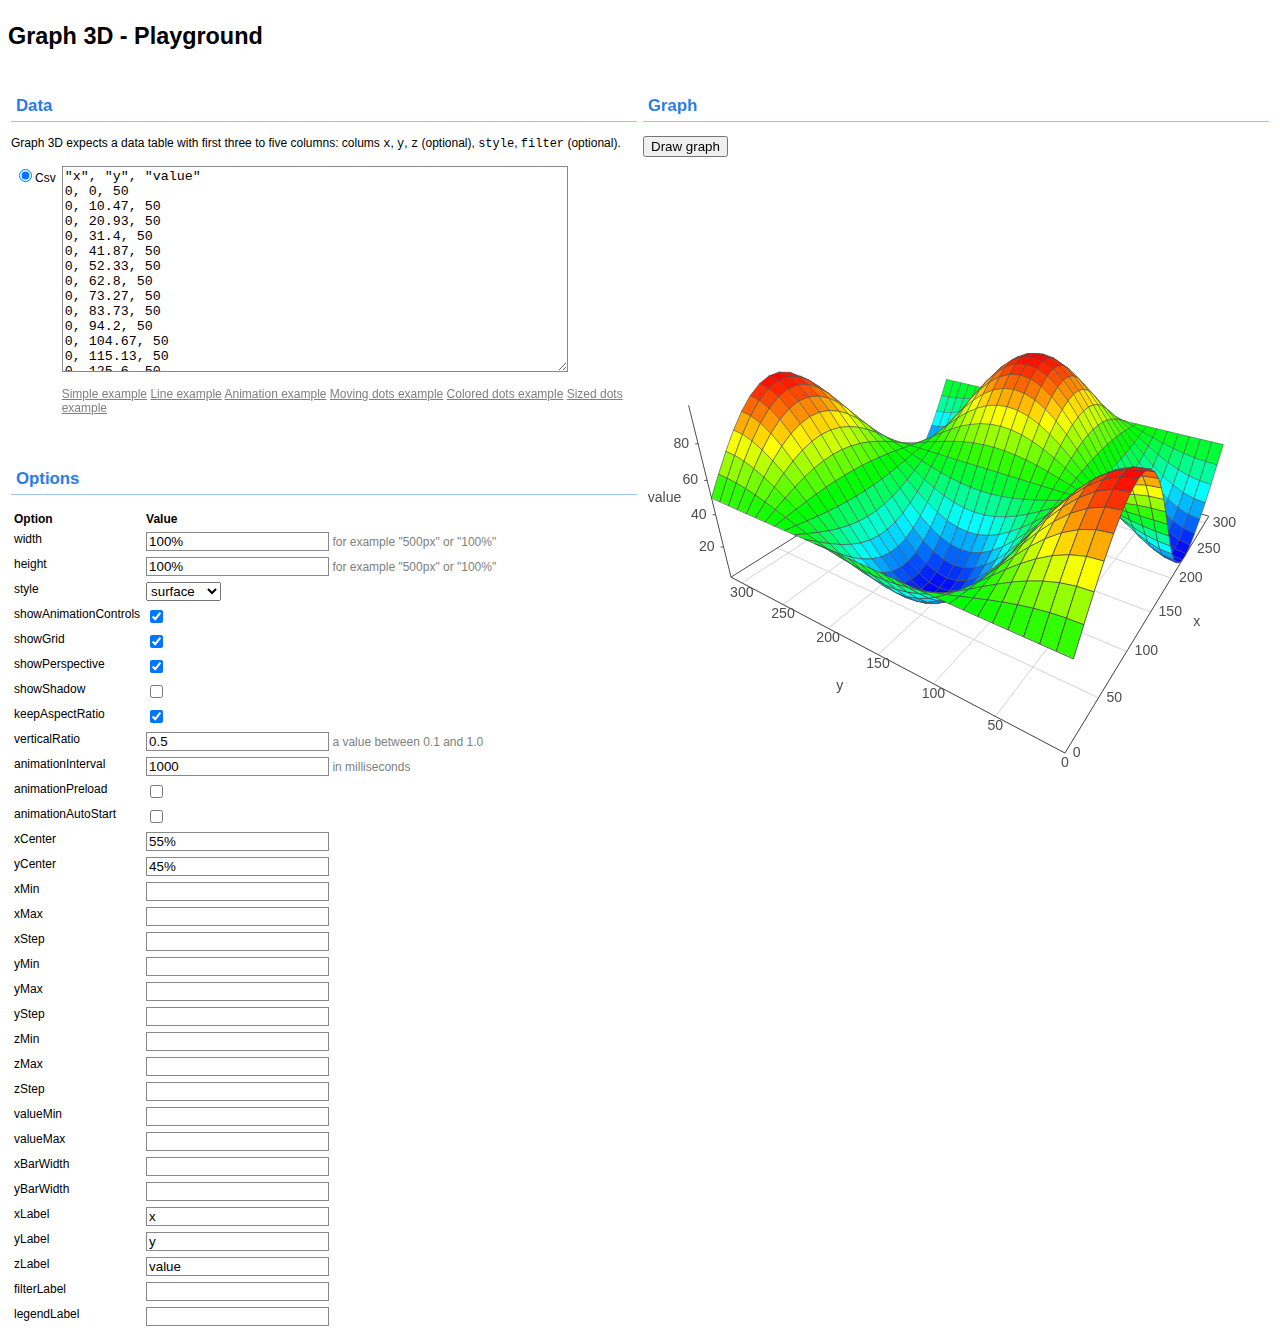
<file: web/node_modules/vis/examples/graph3d/playground/index.html>
<!doctype html>
<html>

<head>
    <title>Graph 3D - Playground</title>

    <script type="text/javascript" src="../../../dist/vis.js"></script>

    <script type="text/javascript" src="playground.js"></script>
    <script type="text/javascript" src="csv2array.js"></script>
    <link rel='stylesheet' href='playground.css' type='text/css'>

    <script type="text/javascript">
        // Called when the Visualization API is loaded.
        function drawVisualization() {
            // TODO
        }
    </script>
    <script src="../../googleAnalytics.js"></script>
</head>

<body onload="load();">

<h1>Graph 3D - Playground</h1>

<table style="width:100%;">
<col width="50%">
<col width="50%">

<tr>
    <td>
        <h2>Data</h2>
        <p>
            Graph 3D expects a data table with first three to five columns:
            colums <code>x</code>, <code>y</code>, <code>z</code> (optional),
            <code>style</code>, <code>filter</code> (optional).
        </p>

        <table>
            <tr>
                <td style="white-space: nowrap">
                    <input type="radio" name="datatype" id="datatypeCsv" onclick="selectDataType();" checked value="csv">Csv
                </td>
                <td>
                    <div id="csv">
                        <textarea id="csvTextarea"></textarea>
                        <p>
                            <a href="javascript: loadCsvExample();" title="Load an example">Simple example</a>
                            <a href="javascript: loadCsvLineExample();" title="Load an example">Line example</a>
                            <a href="javascript: loadCsvAnimationExample();" title="Load an example">Animation example</a>
                            <a href="javascript: loadCsvMovingDotsExample();" title="Load an example">Moving dots example</a>
                            <a href="javascript: loadCsvColoredDotsExample();" title="Load an example">Colored dots example</a>
                            <a href="javascript: loadCsvSizedDotsExample();" title="Load an example">Sized dots example</a>
                        </p>
                    </div>
                </td>
            </tr>
          <!-- TODO: add JSON examples -->
        </table>

        <br>
    </td>
    <td rowspan=2>
        <h2>Graph</h2>
        <p>
            <input type="button" value="Draw graph" onclick="draw();" id="draw">
        </p>

        <div id="graph"></div>
    </td>
</tr>
<tr>
    <td>
        <h2>Options</h2>

        <table>
            <tr>
                <th>Option</th>
                <th>Value</th>
            </tr>

            <tr>
                <td>width</td>
                <td><input type="text" id="width" value="100%" /> <span class="info">for example "500px" or "100%"</span></td>
            </tr>
            <tr>
                <td>height</td>
                <td><input type="text" id="height" value="100%" /> <span class="info">for example "500px" or "100%"</span></td>
            </tr>
            <tr>
                <td>style</td>
                <td>
                    <select id="style">
                        <option value="bar" >bar
                        <option value="bar-color" >bar-color
                        <option value="bar-size" >bar-size
                        <option value="dot" >dot
                        <option value="dot-color" >dot-color
                        <option value="dot-size" >dot-size
                        <option value="dot-line" >dot-line
                        <option value="line" >line
                        <option value="grid" >grid
                        <option value="surface" selected>surface
                    </select>
            </tr>

            <tr>
                <td>showAnimationControls</td>
                <td><input type="checkbox" id="showAnimationControls" checked /></td>
            </tr>
            <tr>
                <td>showGrid</td>
                <td><input type="checkbox" id="showGrid" checked /></td>
            </tr>
            <tr>
                <td>showPerspective</td>
                <td><input type="checkbox" id="showPerspective" checked /></td>
            </tr>
            <tr>
                <td>showShadow</td>
                <td><input type="checkbox" id="showShadow" /></td>
            </tr>

            <tr>
                <td>keepAspectRatio</td>
                <td><input type="checkbox" id="keepAspectRatio" checked /></td>
            </tr>
            <tr>
                <td>verticalRatio</td>
                <td><input type="text" id="verticalRatio" value="0.5" /> <span class="info">a value between 0.1 and 1.0</span></td>
            </tr>

            <tr>
                <td>animationInterval</td>
                <td><input type="text" id="animationInterval" value="1000" /> <span class="info">in milliseconds</span></td>
            </tr>
            <tr>
                <td>animationPreload</td>
                <td><input type="checkbox" id="animationPreload" /></td>
            </tr>
            <tr>
                <td>animationAutoStart</td>
                <td><input type="checkbox" id="animationAutoStart" /></td>
            </tr>

            <tr><td>xCenter</td><td><input type="text" id="xCenter" value="55%" /></td></tr>
            <tr><td>yCenter</td><td><input type="text" id="yCenter" value="45%" /></td></tr>

            <tr><td>xMin</td><td><input type="text" id="xMin" /></td></tr>
            <tr><td>xMax</td><td><input type="text" id="xMax" /></td></tr>
            <tr><td>xStep</td><td><input type="text" id="xStep" /></td></tr>

            <tr><td>yMin</td><td><input type="text" id="yMin" /></td></tr>
            <tr><td>yMax</td><td><input type="text" id="yMax" /></td></tr>
            <tr><td>yStep</td><td><input type="text" id="yStep" /></td></tr>

            <tr><td>zMin</td><td><input type="text" id="zMin" /></td></tr>
            <tr><td>zMax</td><td><input type="text" id="zMax" /></td></tr>
            <tr><td>zStep</td><td><input type="text" id="zStep" /></td></tr>

            <tr><td>valueMin</td><td><input type="text" id="valueMin" /></td></tr>
            <tr><td>valueMax</td><td><input type="text" id="valueMax" /></td></tr>

            <tr><td>xBarWidth</td><td><input type="text" id="xBarWidth" /></td></tr>
            <tr><td>yBarWidth</td><td><input type="text" id="yBarWidth" /></td></tr>

            <tr><td>xLabel</td><td><input type="text" id="xLabel" value="x"/></td></tr>
            <tr><td>yLabel</td><td><input type="text" id="yLabel" value="y"/></td></tr>
            <tr><td>zLabel</td><td><input type="text" id="zLabel" value="z"/></td></tr>
            <tr><td>filterLabel</td><td><input type="text" id="filterLabel" value="time"/></td></tr>
            <tr><td>legendLabel</td><td><input type="text" id="legendLabel" value="value"/></td></tr>

        </table>

    </td>
</tr>
</table>

</body>
</file>
<file: web/node_modules/vis/examples/graph3d/playground/playground.css>
body
{
  font: 13px "Lucida Grande", Tahoma, Arial, Helvetica, sans-serif;
}

h1
{
  font-size: 180%;
  font-weight: bold;

  margin: 1em 0 1em 0;
}

h2
{
  font-size: 140%;
  padding: 5px;
  border-bottom: 1px solid #a0c0f0;
  color: #2B7CE9;
}

h3
{
  font-size: 100%;
}

hr
{
  border: none 0;
  border-top: 1px solid #a0c0f0;
  height: 1px;
}

pre.code
{
  display: block;
  padding: 8px;
  border: 1px dashed #ccc;
}

table
{
  border-collapse: collapse;
}

th, td
{
  font: 12px "Lucida Grande", Tahoma, Arial, Helvetica, sans-serif;
  text-align: left;
  vertical-align: top;
  /*border: 1px solid #888;*/
  padding: 3px;
}

th
{
  font-weight: bold;
}


textarea {
  width: 500px;
  height: 200px;
  border: 1px solid #888;
}

input[type=text] {
  border: 1px solid #888;
}

#datasourceText, #googlespreadsheetText {
  width: 500px;

}

.info {
  color: gray;
}

a {
  color: gray;
}
a:hover {
  color: red;
}


#graph {
  width: 100%;
  height: 600px;
}
</file>
